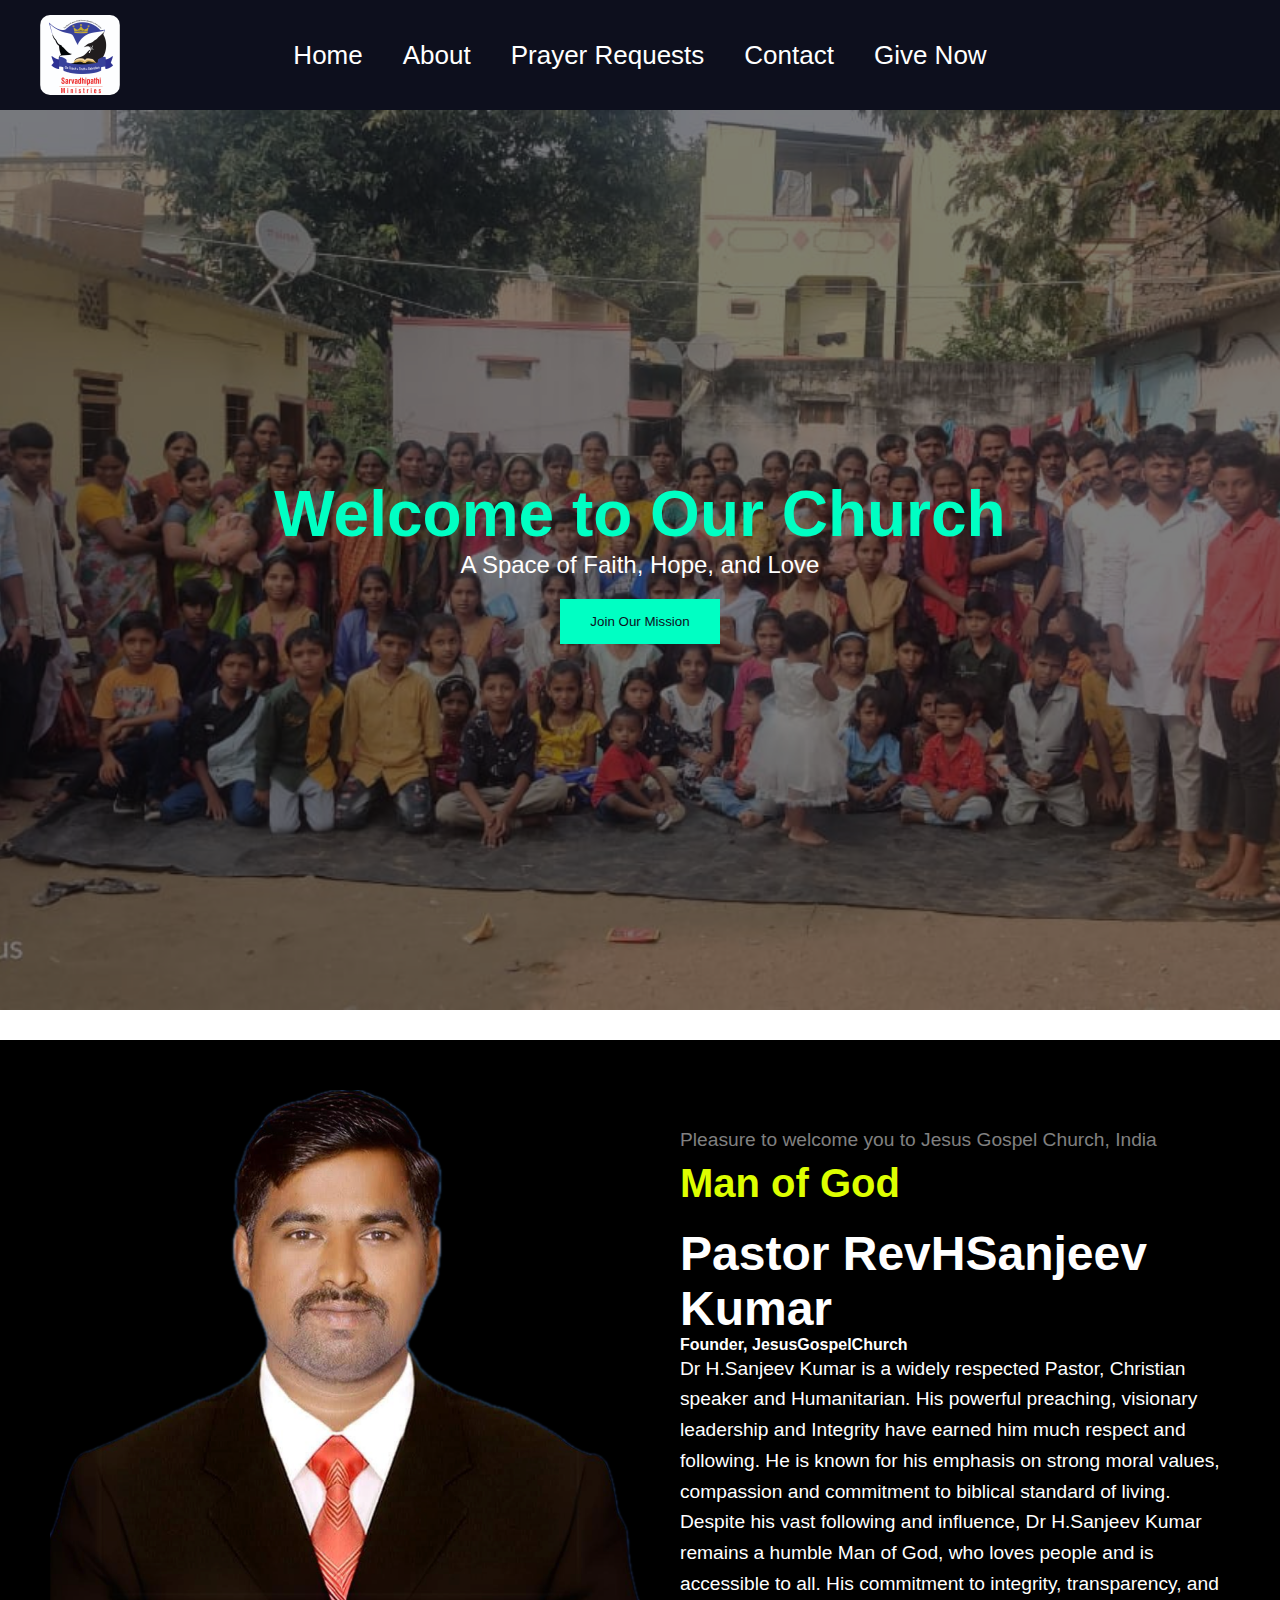
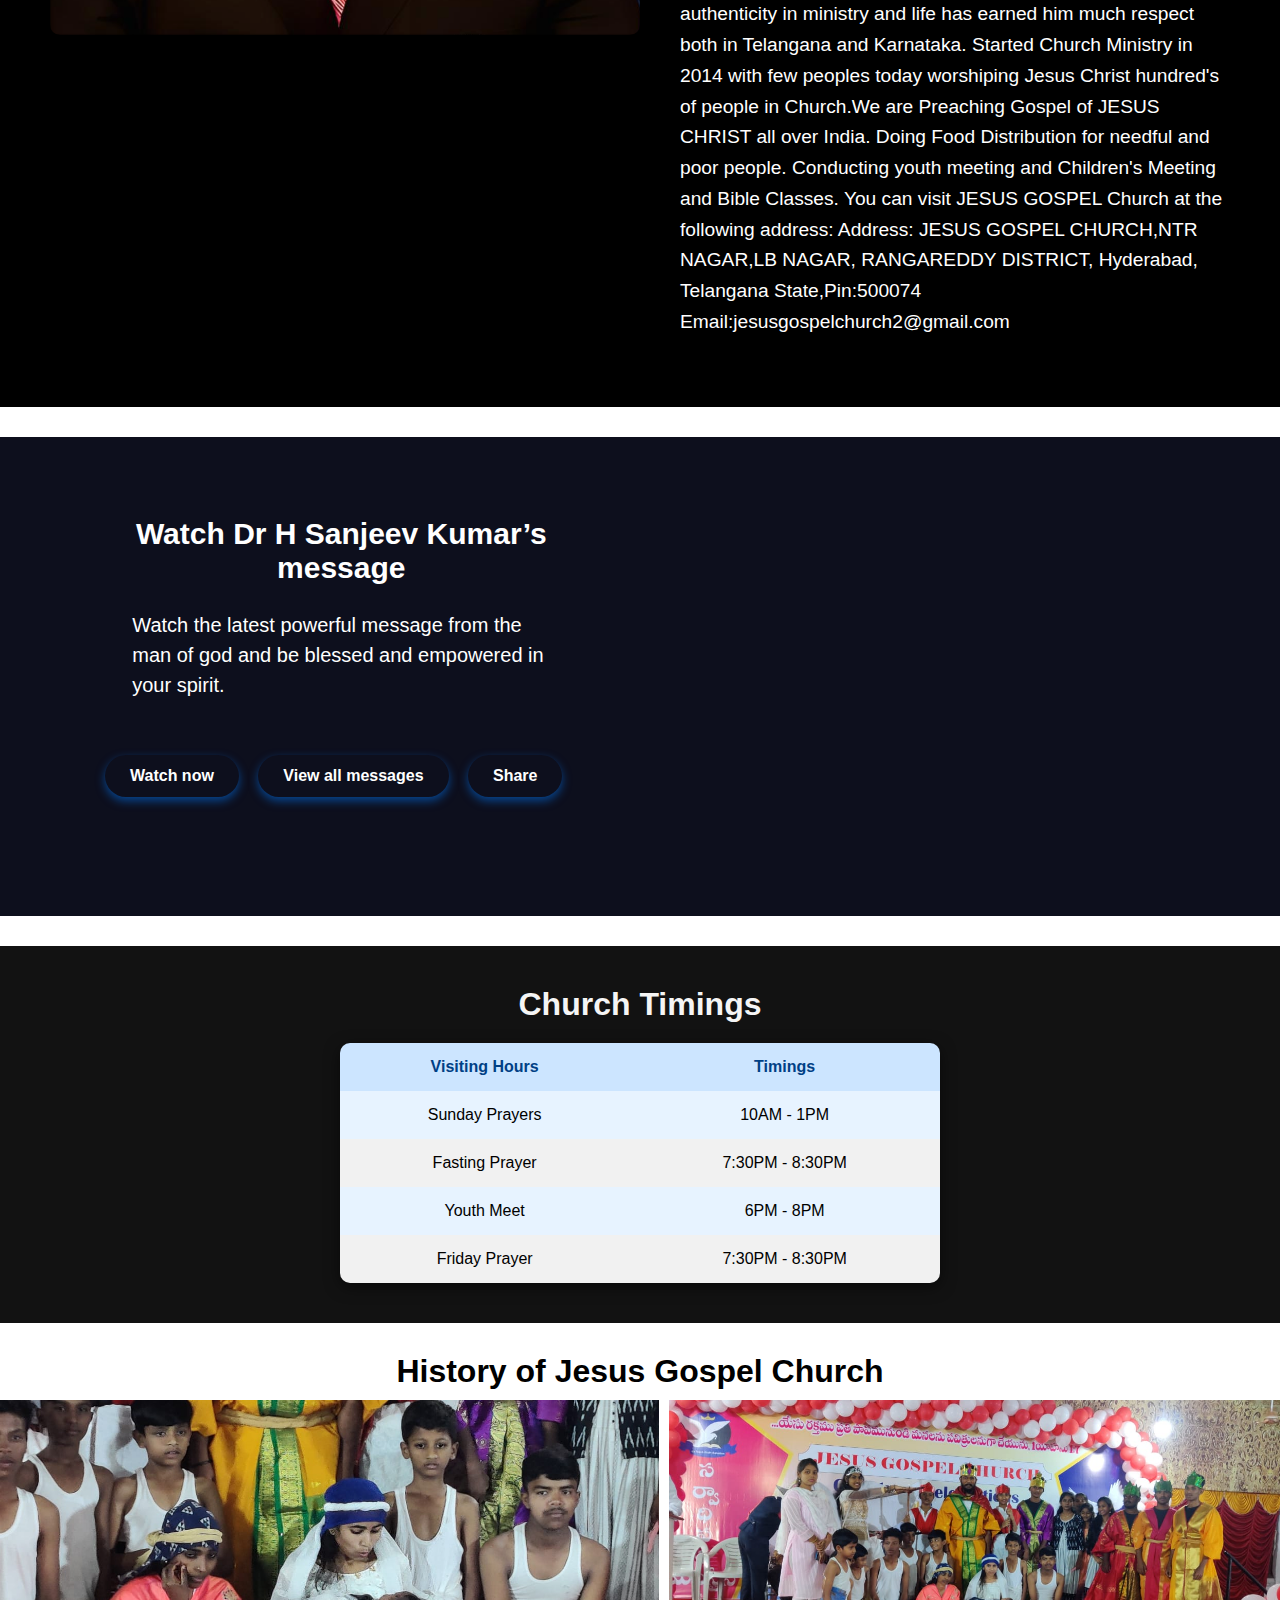
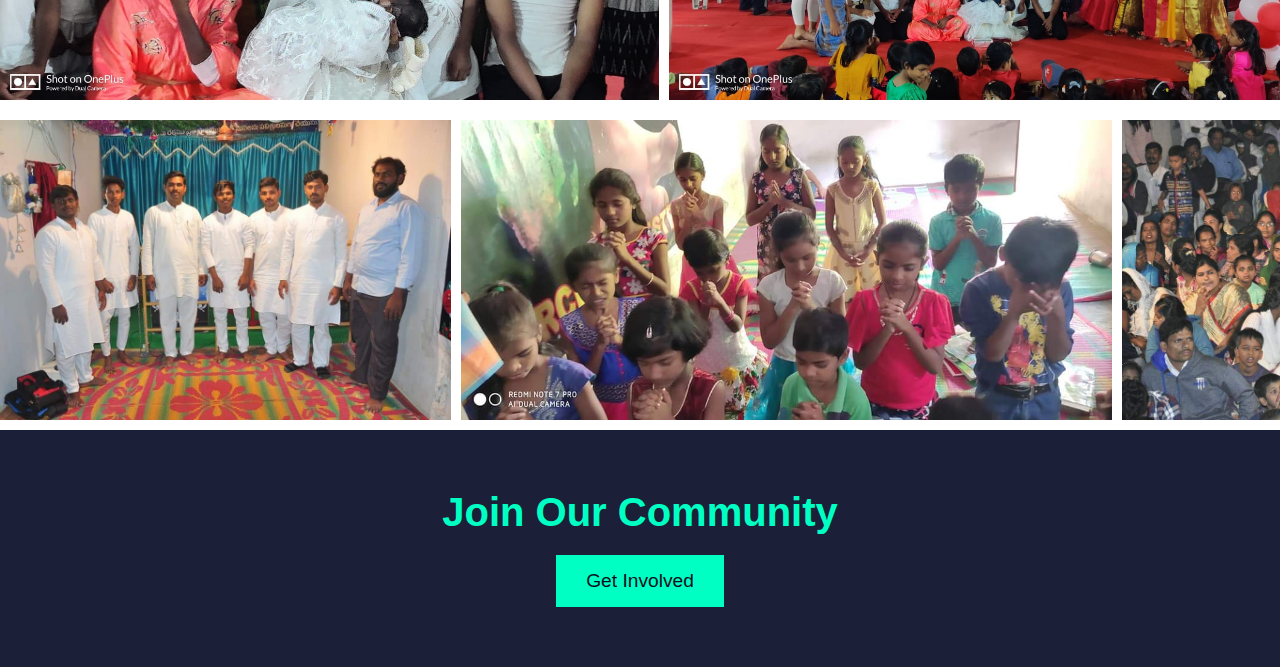
<file: index.html>
<!DOCTYPE html>
<html lang="en">
<head>
    <meta charset="UTF-8">
    <meta name="viewport" content="width=device-width, initial-scale=1.0">
    <title>JesusGospelChurch</title>
    <link rel="stylesheet" href="https://cdnjs.cloudflare.com/ajax/libs/font-awesome/6.6.0/css/all.min.css" integrity="sha512-Kc323vGBEqzTmouAECnVceyQqyqdsSiqLQISBL29aUW4U/M7pSPA/gEUZQqv1cwx4OnYxTxve5UMg5GT6L4JJg==" crossorigin="anonymous" referrerpolicy="no-referrer" />
    <link rel="stylesheet" href="styles.css">
</head>
<body>
    <!-- Navbar         -->    
       
        <nav class="navbar">
            <img src="2.jpeg" alt="Logo" class="logo-img">
            <ul class="nav-links">
                <li><a href="index.html">Home</a></li>
                <li><a href="about.html">About</a></li>
                <li><a href="prayers.html">Prayer Requests</a></li>
                <li><a href="contact.html">Contact</a></li>
                <li><a href="givenow.html">Give Now</a></li>
            </ul>
            <div class="hamburger" onclick="toggleMenu()">&#9776;</div>
        </nav>

        

    <!-- Hero Section with Background    Image -->  
    <section class="hero">
        <div class="hero-content">
            <h1 class="hero-title">Welcome to Our Church</h1>
            <p class="hero-subtitle">A Space of Faith, Hope, and Love</p>
            <button class="cta-btn" >Join Our Mission</button>
        </div>
    </section>

    
    <!-- Section: Our Mission -->
    <section class="mission">
        <div class="mission-container">
            <div class="mission-image">
                <img src="image.png" alt="Church Mission Image">
            </div>
            <div class="mission-content">
                <p class="pleasure">Pleasure to welcome you to Jesus Gospel Church, India</p>
                <h2>Man of God</h2>
                <h1>Pastor RevHSanjeev Kumar</h1>
                <h4>Founder, JesusGospelChurch</h4>
                
              
    
                <p>
                    Dr H.Sanjeev Kumar is a widely respected Pastor, Christian speaker and Humanitarian.
His powerful preaching, visionary leadership and Integrity have earned him much respect and following.
He is known for his emphasis on strong moral values, compassion and commitment to biblical standard of living. Despite his vast following and influence, Dr H.Sanjeev Kumar remains a humble Man of God, who loves people and is accessible to all.
His commitment to integrity, transparency, and authenticity in ministry and life has earned him much respect both in Telangana and Karnataka.
Started Church Ministry in 2014 with few peoples today worshiping Jesus Christ hundred's of people in Church.We are Preaching Gospel of JESUS CHRIST all over India. Doing Food Distribution for needful and poor people. Conducting youth meeting and Children's Meeting and Bible Classes.

You can visit JESUS GOSPEL Church at the following address: Address: JESUS GOSPEL CHURCH,NTR NAGAR,LB NAGAR, RANGAREDDY DISTRICT, Hyderabad, Telangana State,Pin:500074
Email:jesusgospelchurch2@gmail.com 
                </p>
            </div>
        </div>
    </section>

    <section class="content-section">
        <!-- Left Div -->
        <div class="text-content">
            <h2>Watch Dr H Sanjeev Kumar’s message</h2>
            <p>
                Watch the latest powerful message from the man of god and be blessed and empowered in your spirit.
            </p>
            <div class="button-group">
                <button><a href="https://youtube.com/@sanjeevkmr417?si=_H5Dkha-BCIeJk35" target="_blank">Watch now <i class="fa-brands fa-youtube"></i></a></button>
                <button>View all messages</button>
                <button>Share <i class="fa-solid fa-paper-plane"></i></button>
            </div>
        </div>
    
        <!-- Right Div (YouTube Embed) -->
        <div class="video-content">
            <iframe width="100%" height="315" src="https://www.youtube.com/embed/tHsoGzXsYVA?si=kOGovMCPHfh3g6Ia" title="YouTube video player" frameborder="0" allow="accelerometer; autoplay; clipboard-write; encrypted-media; gyroscope; picture-in-picture; web-share" referrerpolicy="strict-origin-when-cross-origin" allowfullscreen></iframe>
        </div>
    </section>

    <section class="unique-table-section">
        <h2 class="table-heading">Church Timings <i class="fa-solid fa-clock"></i></h2>
        <table class="custom-table">
            <thead>
                <tr>
                    <th>Visiting Hours</th>
                    <th>Timings</th>
                </tr>
            </thead>
            <tbody>
                <tr>
                    <td>Sunday Prayers</td>
                    <td>10AM - 1PM</td>
                </tr>
                <tr>
                    <td>Fasting Prayer</td>
                    <td>7:30PM - 8:30PM</td>
                </tr>
                <tr>
                    <td>Youth Meet</td>
                    <td>6PM - 8PM</td>
                </tr>
                <tr>
                    <td>Friday Prayer</td>
                    <td>7:30PM - 8:30PM</td>
                </tr>
            </tbody>
        </table>
    </section>
    
    <div class="image-container">
        <h1 style="color: black;">History of Jesus Gospel Church</h1>
        <!-- Fast scrolling row -->
        <div class="scroll-row fast-scroll">
          <div class="scroll-content">
            <img src="3.jpeg" alt="Image 3">
            <img src="4.jpeg" alt="Image 4">
            <img src="5.jpeg" alt="Image 5">
            <img src="6.jpeg" alt="Image 6">
            <img src="7.jpeg" alt="Image 7">
            <img src="8.jpeg" alt="Image 8">
            <img src="9.jpeg" alt="Image 9">
            <!-- Duplicating images for seamless scroll -->
            <img src="3.jpeg" alt="Image 3">
            <img src="4.jpeg" alt="Image 4">
            <img src="5.jpeg" alt="Image 5">
            <img src="6.jpeg" alt="Image 6">
            <img src="7.jpeg" alt="Image 7">
            <img src="8.jpeg" alt="Image 8">
            <img src="9.jpeg" alt="Image 9">
          </div>
        </div>
    
        <!-- Slow scrolling row -->
        <div class="scroll-row slow-scroll">
          <div class="scroll-content">
            <img src="10.jpeg" alt="Image 10">
            <img src="11.jpeg" alt="Image 11">
            <img src="12.jpeg" alt="Image 12">
            <img src="13.jpeg" alt="Image 13">
            <img src="14.jpeg" alt="Image 14">
            <img src="15.jpeg" alt="Image 15">
            <img src="16.jpeg" alt="Image 16">
            <!-- Duplicating images for seamless scroll -->
            <img src="10.jpeg" alt="Image 10">
            <img src="11.jpeg" alt="Image 11">
            <img src="12.jpeg" alt="Image 12">
            <img src="13.jpeg" alt="Image 13">
            <img src="14.jpeg" alt="Image 14">
            <img src="15.jpeg" alt="Image 15">
            <img src="16.jpeg" alt="Image 16">
          </div>
        </div>
      </div>
    
      
      <!-- Section: Join Us -->
      <section class="join-us">
          <h2>Join Our Community</h2>
          <button class="cta-btn">Get Involved</button>
          
          <!-- <p>&copy; 2024 Our Church. All Rights Reserved.</p> -->
        </section>
        
        <!-- Footer -->
        
        <script>
        const scrollRows = document.querySelectorAll('.scroll-row');

            scrollRows.forEach(row => {
              row.style.animationDuration = row.classList.contains('fast-scroll') ? '10s' : '15s';
            });

             function toggleMenu() {
        const navLinks = document.querySelector('.nav-links');
        navLinks.classList.toggle('active');
    }
            </script>
</body>
</html>
</file>
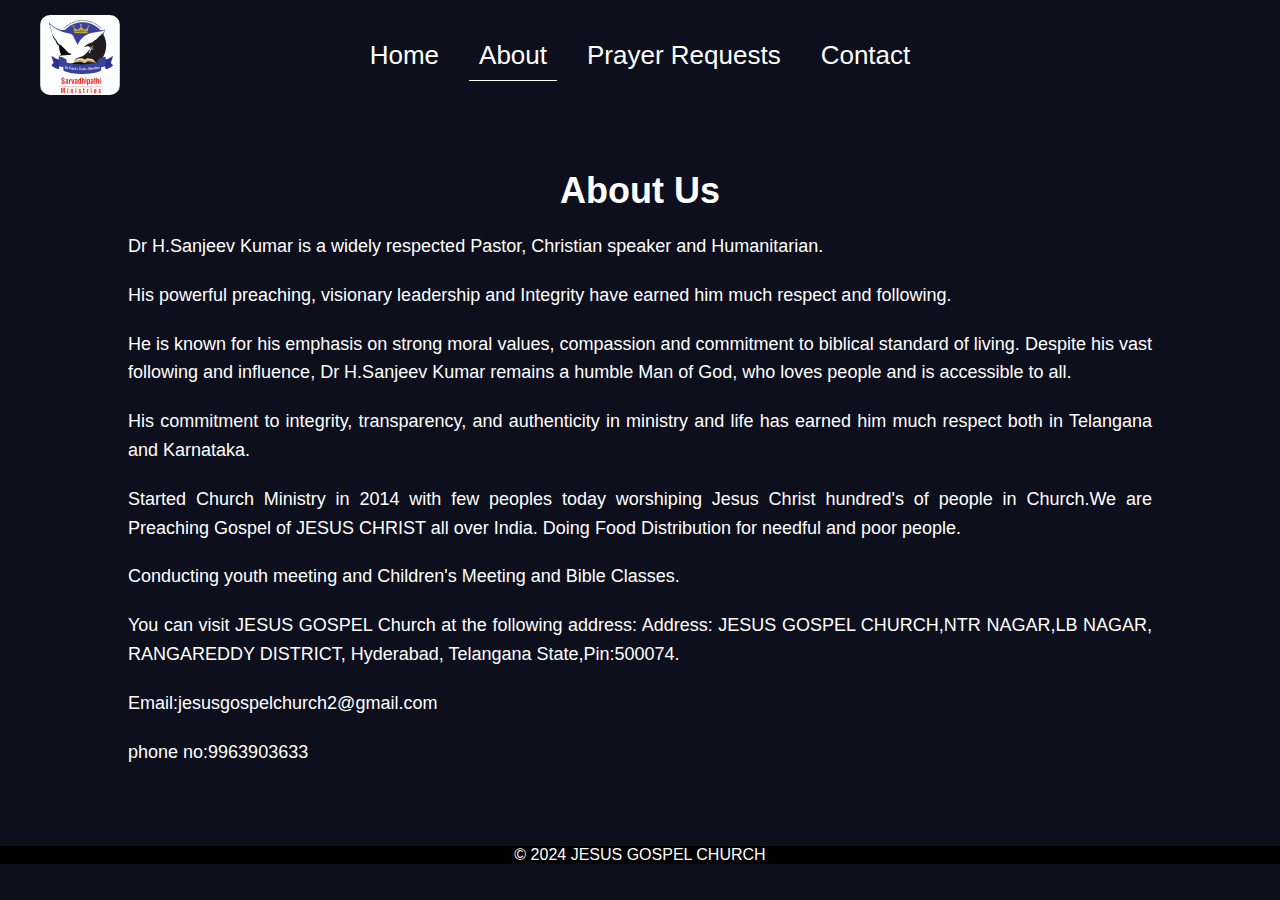
<file: about.html>
<!DOCTYPE html>
<html lang="en">
<head>
    <meta charset="UTF-8">
    <meta name="viewport" content="width=device-width, initial-scale=1.0">
    <title>About Us - JesusGospelChurch</title>
    <link rel="stylesheet" href="styles.css">
    <style>
        body{
            background-color: #0d0f1d;
        }
        .about-section{
            /* margin-top: 100px; */
            background-color: #0d0f1d;
        }
        .about-section {
            background-color: #0d0f1d;
  padding: 60px 0;
}

.container {
  width: 80%;
  margin: 0 auto;
  max-width: 1200px;
}

.about-section h2 {
  font-size: 36px;
  font-weight: bold;
  text-align: center;
  margin-bottom: 20px;
  color: #fff;
}

.about-section p {
  font-size: 18px;
  text-align: justify;
  line-height: 1.6;
  color: #fff;
  /* text-align: center; */
  margin-bottom: 20px;

}

@media (max-width: 768px) {
  .about-section h2 {
    font-size: 28px;
  }

  .about-section p {
    font-size: 16px;
  }

  .container {
    width: 90%;
  }
}
footer p{
    text-align: center;
}
    </style>
</head>
<body>
    
                <nav class="navbar">
            <img src="2.jpeg" alt="Logo" class="logo-img">
            <ul class="nav-links">
                <li><a href="index.html">Home</a></li>
                <li><a class="active" href="about.html">About</a></li>
                <li><a href="prayers.html">Prayer Requests</a></li>
                <li><a href="contact.html">Contact</a></li>
            </ul>
            <div class="hamburger" onclick="toggleMenu()">&#9776;</div>
        </nav>

    <section class="about-section">
        <div class="container">
          <h2>About Us</h2>
          <p>
            Dr H.Sanjeev Kumar is a widely respected Pastor, Christian speaker and Humanitarian.
          </p>
          <p>
            His powerful preaching, visionary leadership and Integrity have earned him much respect and following.

          </p>
          <p>
            He is known for his emphasis on strong moral values, compassion and commitment to biblical standard of living. Despite his vast following and influence, Dr H.Sanjeev Kumar remains a humble Man of God, who loves people and is accessible to all.

          </p>
          <p>
            His commitment to integrity, transparency, and authenticity in ministry and life has earned him much respect both in Telangana and Karnataka.

          </p>
          <p>
            Started Church Ministry in 2014 with few peoples today worshiping Jesus Christ hundred's of people in Church.We are Preaching Gospel of JESUS CHRIST all over India. Doing Food Distribution for needful and poor people.
          </p>
          <p>
            Conducting youth meeting and Children's Meeting and Bible Classes.


          </p>
          <p>
            You can visit JESUS GOSPEL Church at the following address: Address: JESUS GOSPEL CHURCH,NTR NAGAR,LB NAGAR, RANGAREDDY DISTRICT, Hyderabad, Telangana State,Pin:500074.

          </p>
          <p>
            Email:jesusgospelchurch2@gmail.com 
          </p>
          <p>
            phone no:9963903633
          </p>
        </div>
      </section>
    <script>
        function toggleMenu() {
        const navLinks = document.querySelector('.nav-links');
        navLinks.classList.toggle('active');
        }
    </script>
      
    <footer>
        <p>&copy; 2024 JESUS GOSPEL CHURCH</p>
    </footer>
</body>
</html>
</file>
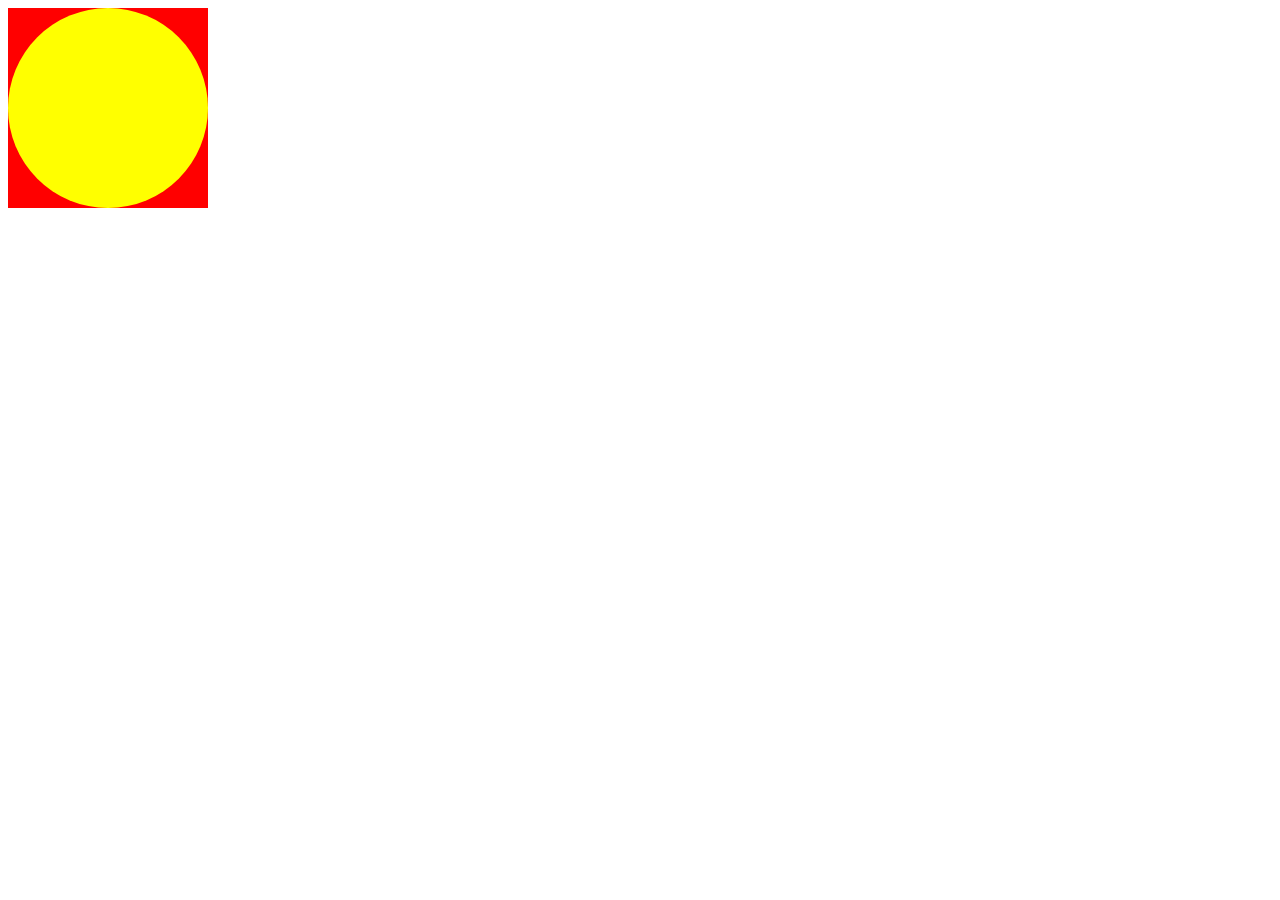
<file: cicle.html>
<!DOCTYPE html>
<html lang="en">
<head>
    <meta charset="UTF-8">
    <meta name="viewport" content="width=device-width, initial-scale=1.0">
    <title>Document</title>
    <style>
        .square{
            width: 200px;
            height: 200px;
            background-color: red;
        }
        .circle{
            width: 200px;
            height: 200px;
            background-color: yellow;
            border-radius: 50%;
        }
    </style>
</head>
<body>
    <div class="square">
        <div class="circle">

        </div>
    </div>
</body>
</html>
</file>
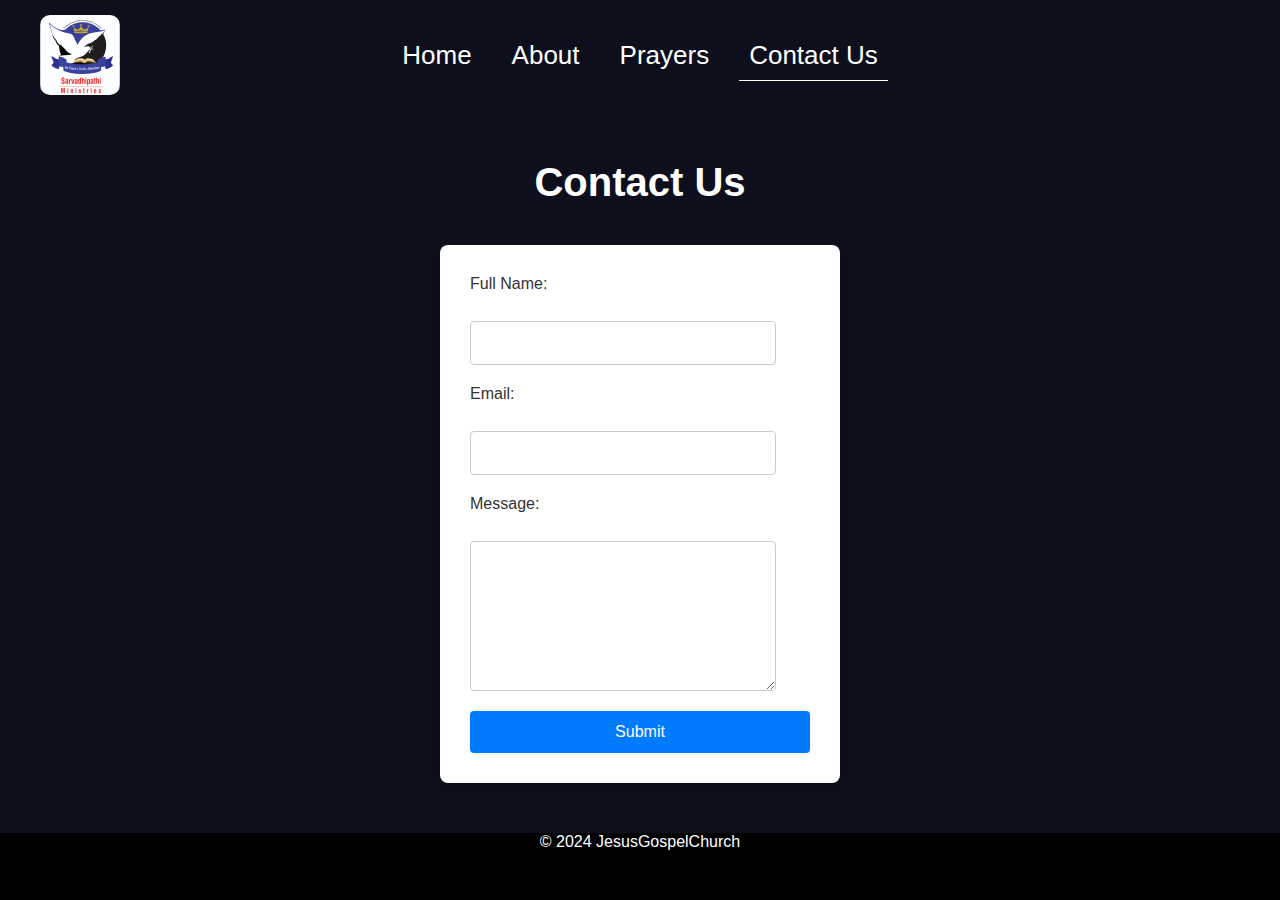
<file: contact.html>
<!DOCTYPE html>
<html lang="en">
<head>
    <meta charset="UTF-8">
    <meta name="viewport" content="width=device-width, initial-scale=1.0">
    <title>Contact Us - Futuristic Church</title>
    <link rel="stylesheet" href="styles.css">
    <style>
        body{
            background-color: black;
        }
        /* Contact Us section styling */
.contact {
    background-color: #0d0f1d; /* Light background for contrast */
    padding: 50px 20px;
    display: flex;
    flex-direction: column;
    align-items: center;
}

.contact h1 {
    font-size: 2.5rem;
    color: #ffffff;
    margin-bottom: 40px;
}

.contact-form {
    width: 100%;
    max-width: 400px;
    display: flex;
    flex-direction: column;
    gap: 20px; /* Space between inputs */
    background-color: #fff;
    padding: 30px;
    border-radius: 8px;
    box-shadow: 0px 4px 10px rgba(0, 0, 0, 0.1);
}

.contact-form label {
    font-size: 1rem;
    color: #333;
    margin-bottom: 8px;
}

.contact-form input,
.contact-form textarea {
    width: 90%;
    padding: 12px 15px;
    font-size: 1rem;
    border: 1px solid #ccc;
    border-radius: 4px;
    transition: border-color 0.3s;
}

.contact-form input:focus,
.contact-form textarea:focus {
    border-color: #007bff; /* Bootstrap primary blue color */
    outline: none;
}

.contact-form textarea {
    resize: vertical;
    min-height: 150px;
}

.contact-form .cta-btn {
    background-color: #007bff;
    color: #fff;
    border: none;
    padding: 12px 20px;
    font-size: 1rem;
    border-radius: 4px;
    cursor: pointer;
    transition: background-color 0.3s;
}

.contact-form .cta-btn:hover {
    background-color: #0056b3;
}

@media (max-width: 768px) {
    .contact-form {
        padding: 20px;
    }

    .contact h1 {
        font-size: 2rem;
    }
}

    </style>
</head>
<body>
    <header>
        <nav class="navbar">
            <a href="index.html" class="logo">
                <img src="2.jpeg" alt="Church Logo" class="logo-img">
            </a>
            <ul class="nav-links">
                <li><a href="index.html">Home</a></li>
                <li><a href="about.html">About</a></li>
                <li><a href="prayers.html">Prayers</a></li>
                <li><a class="active" href="contact.html">Contact Us</a></li>
            </ul>
        </nav>
    </header>

    <section class="contact">
        <h1>Contact Us</h1>
        <form class="contact-form" action="submit_contact.html" method="post">
            <label for="name">Full Name:</label>
            <input type="text" id="name" name="name" required>

            <label for="email">Email:</label>
            <input type="email" id="email" name="email" required>

            <label for="message">Message:</label>
            <textarea id="message" name="message" required></textarea>

            <button type="submit" class="cta-btn">Submit</button>
        </form>
    </section>

    <footer>
        <p>&copy; 2024 JesusGospelChurch</p>
    </footer>
</body>
</html>
</file>
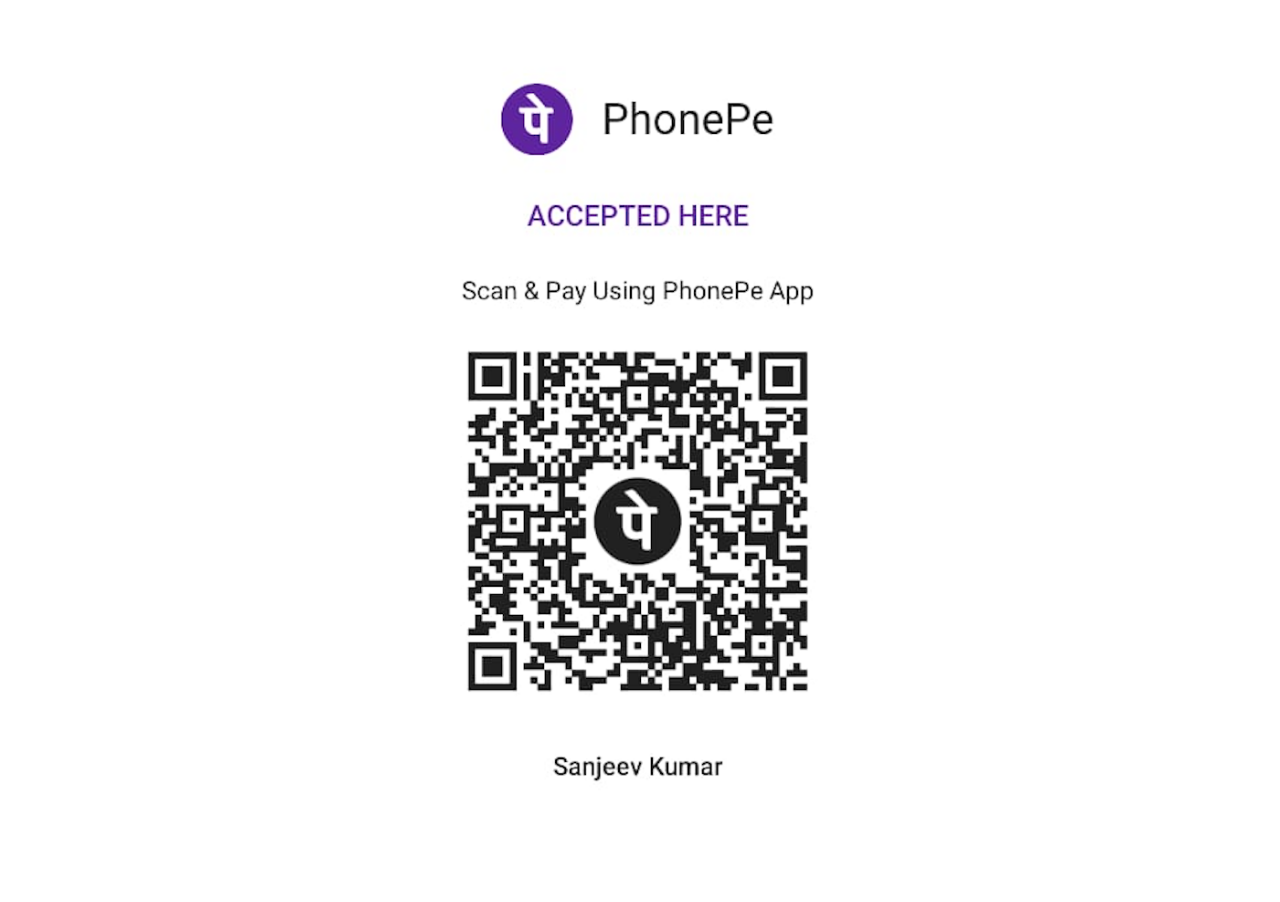
<file: givenow.html>
<!DOCTYPE html>
<html lang="en">
<head>
  <meta charset="UTF-8">
  <meta name="viewport" content="width=device-width, initial-scale=1.0">
  <title>Centered Image</title>
  <style>
    body, html {
      margin: 0;
      padding: 0;
      height: 100%;
      display: flex;
      justify-content: center;
      align-items: center;
    }
    .image-container img {
      max-width: 100vw;
      height: 100vh;
    }
  </style>
</head>
<body>
  <div class="image-container">
    <img src="yohanqr.png" alt="Centered Image">
  </div>
</body>
</html>
</file>
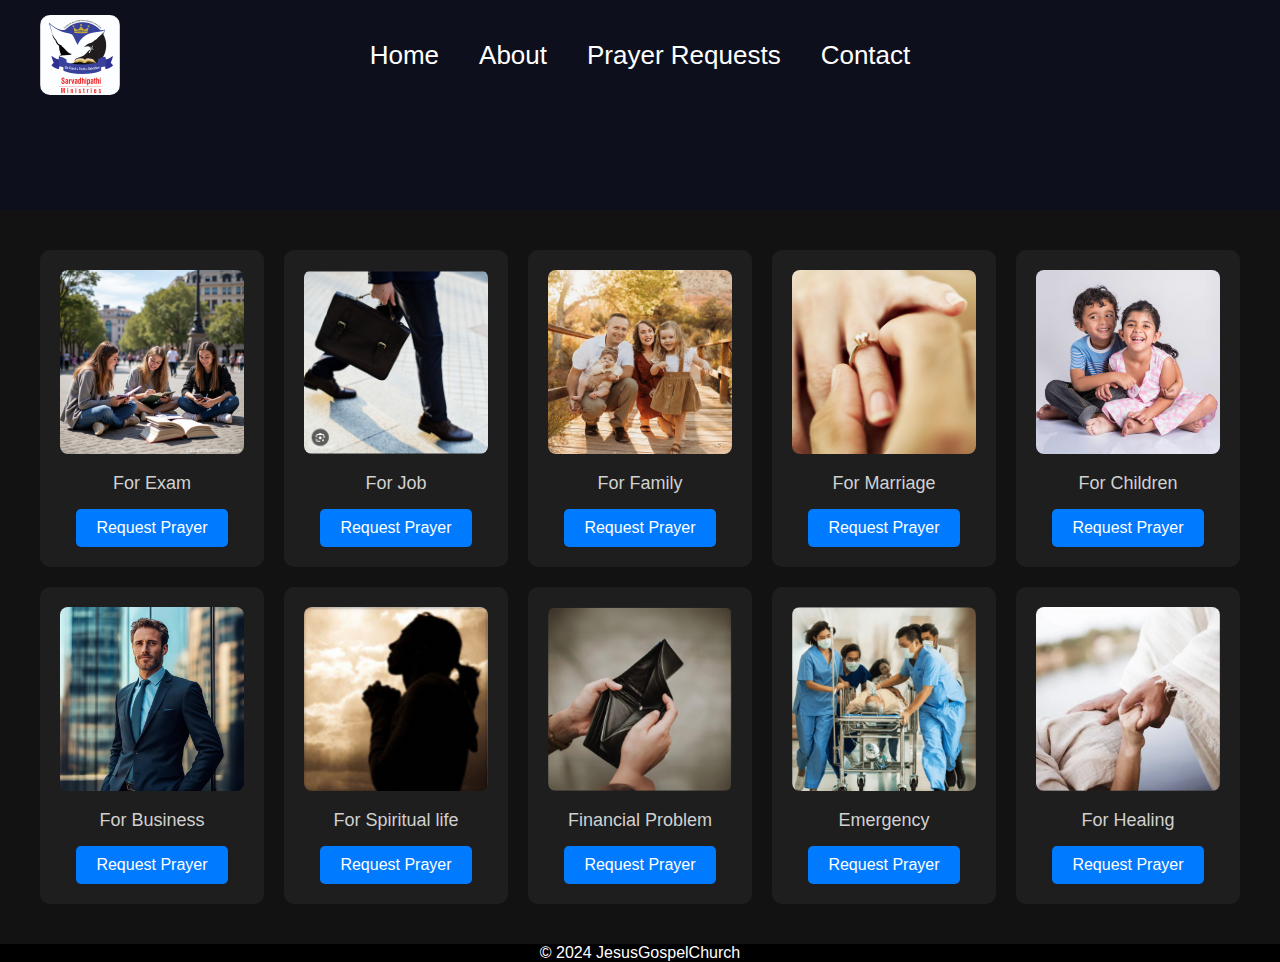
<file: prayers.html>
<!DOCTYPE html>
<html lang="en">
<head>
    <meta charset="UTF-8">
    <meta name="viewport" content="width=device-width, initial-scale=1.0">
    <title>Prayers - JesusGospelChurch</title>
    <link rel="stylesheet" href="styles.css">
    <style>
        body{
            background-color: #0d0f1d;
        }
    </style>
</head>
<body>
    <header>
        <nav class="navbar">
            <img src="2.jpeg" alt="Logo" class="logo-img">
            <ul class="nav-links">
                <li><a href="index.html">Home</a></li>
                <li><a href="about.html">About</a></li>
                <li><a href="prayers.html">Prayer Requests</a></li>
                <li><a href="contact.html">Contact</a></li>
            </ul>
            <div class="hamburger" onclick="toggleMenu()">&#9776;</div>
        </nav>

    </header>
    <section class="grid-section">
        <div class="grid-container">
            <div class="grid-item">
                <img src="study.jpg" alt="Image 1" class="grid-image">
                <p class="grid-text">For Exam</p>
                <a href="request.html" class="grid-button">Request Prayer</a>
            </div>
            <div class="grid-item">
                <img src="job.png" alt="Image 2" class="grid-image">
                <p class="grid-text">For Job</p>
                <a href="request.html" class="grid-button">Request Prayer</a>
            </div>
            <div class="grid-item">
                <img src="family.png" alt="Image 3" class="grid-image">
                <p class="grid-text">For Family</p>
                <a href="request.html" class="grid-button">Request Prayer</a>
            </div>
            <div class="grid-item">
                <img src="ring.png" alt="Image 4" class="grid-image">
                <p class="grid-text">For Marriage</p>
                <a href="request.html" class="grid-button">Request Prayer</a>
            </div>
            <div class="grid-item">
                <img src="children.png" alt="Image 5" class="grid-image">
                <p class="grid-text">For Children</p>
                <a href="request.html" class="grid-button">Request Prayer</a>
            </div>
            <div class="grid-item">
                <img src="business.png" alt="Image 6" class="grid-image">
                <p class="grid-text">For Business</p>
                <a href="request.html" class="grid-button">Request Prayer</a>
            </div>
            <div class="grid-item">
                <img src="prayer.png" alt="Image 7" class="grid-image">
                <p class="grid-text">For Spiritual life</p>
                <a href="request.html" class="grid-button">Request Prayer</a>
            </div>
            <div class="grid-item">
                <img src="financial.png" alt="Image 8" class="grid-image">
                <p class="grid-text">Financial Problem</p>
                <a href="request.html" class="grid-button">Request Prayer</a>
            </div>
            <div class="grid-item">
                <img src="emergency.png" alt="Image 9" class="grid-image">
                <p class="grid-text">Emergency</p>
                <a href="request.html" class="grid-button">Request Prayer</a>
            </div>
            <div class="grid-item">
                <img src="healing.png" alt="Image 10" class="grid-image">
                <p class="grid-text">For Healing</p>
                <a href="request.html" class="grid-button">Request Prayer</a>
            </div>
        </div>
    </section>
    <script>
        function toggleMenu() {
        const navLinks = document.querySelector('.nav-links');
        navLinks.classList.toggle('active');
    }
    </script>
    <footer>
        <p>&copy; 2024 JesusGospelChurch</p>
    </footer>
</body>
</html>
</file>
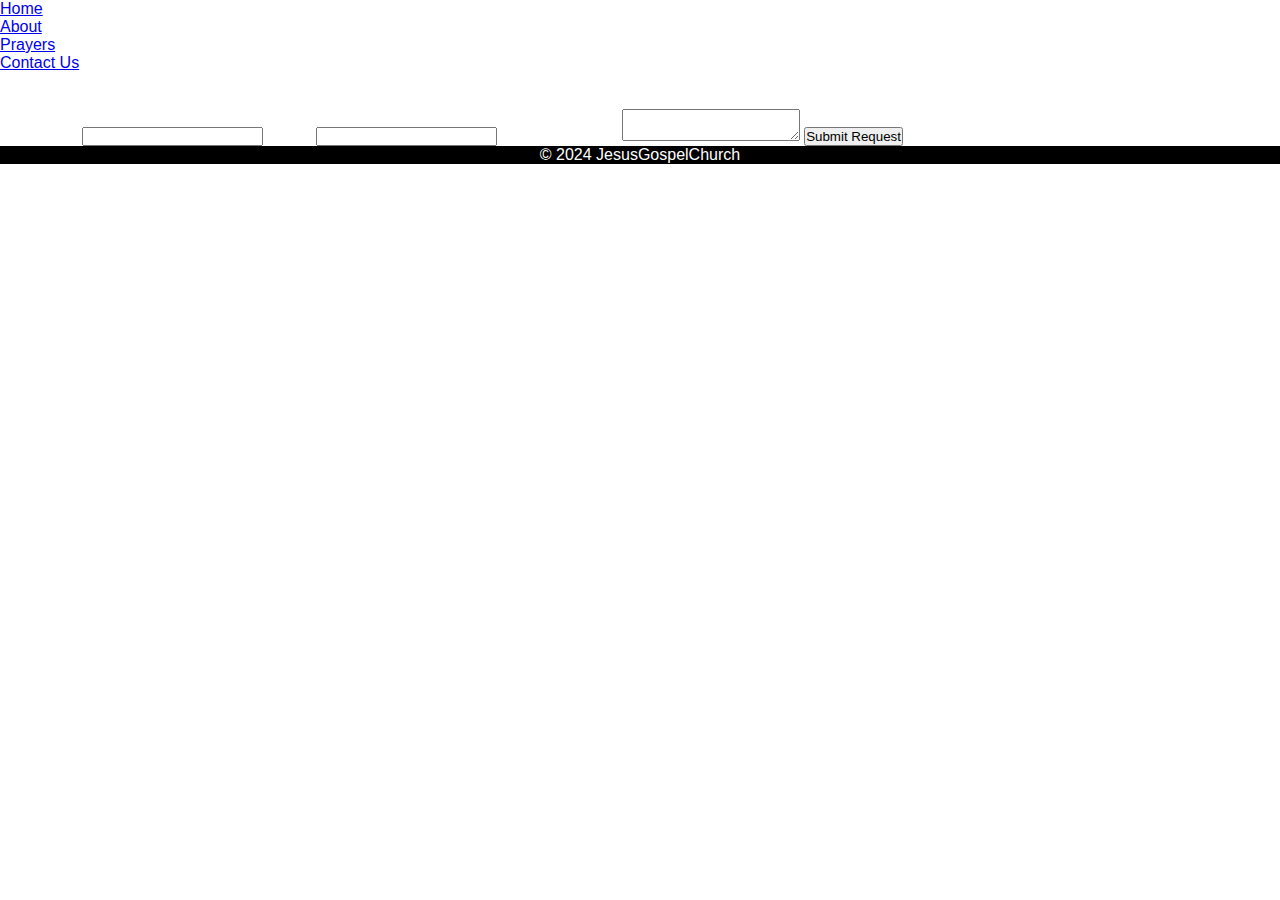
<file: register.html>
<!DOCTYPE html>
<html lang="en">
<head>
    <meta charset="UTF-8">
    <meta name="viewport" content="width=device-width, initial-scale=1.0">
    <title>Register for Prayer - Church Website</title>
    <link rel="stylesheet" href="styles.css">
</head>
<body>
    <header>
        <nav>
            <ul>
                <li><a href="index.html">Home</a></li>
                <li><a href="about.html">About</a></li>
                <li><a href="prayers.html">Prayers</a></li>
                <li><a href="contact.html">Contact Us</a></li>
            </ul>
        </nav>
    </header>

    <section class="register-prayer">
        <h1>Register for a Prayer</h1>
        <form action="submit_prayer.html" method="post">
            <label for="name">Full Name:</label>
            <input type="text" id="name" name="name" required>

            <label for="email">Email:</label>
            <input type="email" id="email" name="email" required>

            <label for="prayer">Prayer Request:</label>
            <textarea id="prayer" name="prayer" required></textarea>

            <button type="submit">Submit Request</button>
        </form>
    </section>

    <footer>
        <p>&copy; 2024 JesusGospelChurch</p>
    </footer>
</body>
</html>
</file>
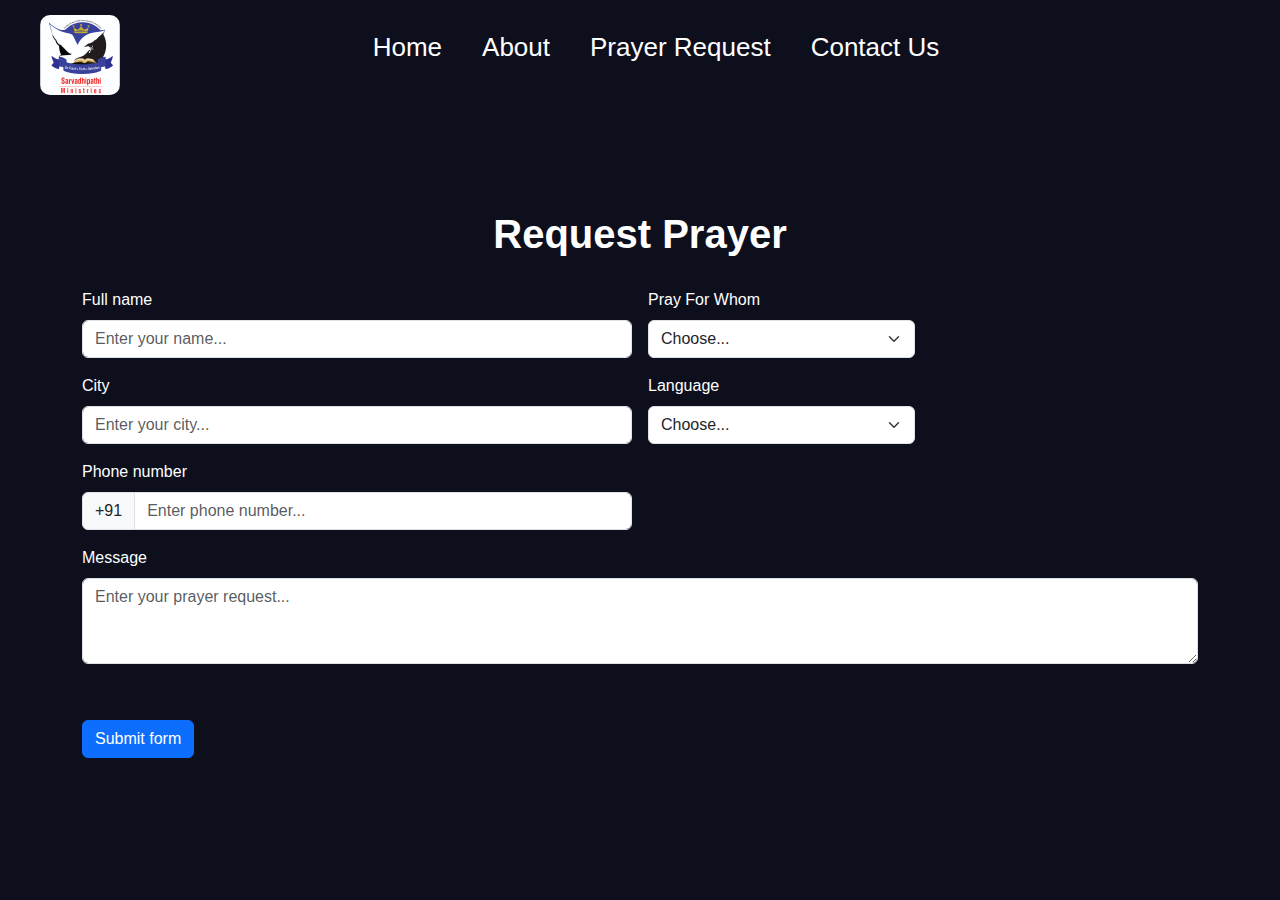
<file: request.html>
<!DOCTYPE html>
<html lang="en">
<head>
    <meta charset="UTF-8">
    <meta name="viewport" content="width=device-width, initial-scale=1.0">
    <link href="https://cdn.jsdelivr.net/npm/bootstrap@5.3.3/dist/css/bootstrap.min.css" rel="stylesheet" integrity="sha384-QWTKZyjpPEjISv5WaRU9OFeRpok6YctnYmDr5pNlyT2bRjXh0JMhjY6hW+ALEwIH" crossorigin="anonymous">
    <title>Document</title>
    <link rel="stylesheet" href="styles.css">
    <style>
        body{
            background-color: #0d0f1d;
        }
        .container{
            margin-top: 100px;
            display: flex;
            justify-content: center;
            align-items: center;
            flex-direction: column;
        }
        .container h1{
            margin-bottom: 30px;
        }
        .btn{
            margin-top: 40px;
        }
    </style>
</head>
<body>
    <header>
        <nav class="navbar">
            <a href="index.html" class="logo">
                <img src="2.jpeg" alt="Church Logo" class="logo-img">
            </a>
            <ul class="nav-links">
                <li><a href="index.html">Home</a></li>
                <li><a href="about.html">About</a></li>
                <li><a href="prayers.html">Prayer Request</a></li>
                <li><a href="contact.html">Contact Us</a></li>
            </ul>
        </nav>
    </header>

   <div class="container">
    <h1>Request Prayer</h1>
    <form id="prayerForm" class="row g-3">
        <div class="col-md-6">
          <label for="fullName" class="form-label">Full name</label>
          <input type="text" class="form-control" id="fullName" placeholder="Enter your name..." required>
        </div>
        <div class="col-md-3">
            <label for="prayForWhom" class="form-label">Pray For Whom</label>
            <select class="form-select" id="prayForWhom" required>
              <option selected disabled value="">Choose...</option>
              <option>My self</option>
              <option>Friend</option>
              <option>Husand</option>
              <option>Wife</option>
              <option>Mother</option>
              <option>Father</option>
              <option>Sister</option>
              <option>Brother</option>
              <option>Grand Parents</option>
              <option>Uncle</option>
              <option>Aunty</option>
              <option>others</option>
            </select>
        </div>
        <div class="col-md-6">
          <label for="city" class="form-label">City</label>
          <input type="text" class="form-control" id="city" placeholder="Enter your city..." required>
        </div>
        <div class="col-md-3">
            <label for="language" class="form-label">Language</label>
            <select class="form-select" id="language" required>
              <option selected disabled value="">Choose...</option>
              <option>Telugu</option>
              <option>Hindi</option>
              <option>Kannada</option>
              <option>English</option>
            </select>
        </div>
        <div class="col-md-6">
            <label for="phone" class="form-label">Phone number</label>
            <div class="input-group">
              <span class="input-group-text">+91</span>
              <input type="text" class="form-control" id="phone" placeholder="Enter phone number...">
            </div>
        </div>
        <div class="col-md-12">
            <label for="message" class="form-label">Message</label>
            <textarea class="form-control" id="message" rows="3" placeholder="Enter your prayer request..."></textarea>
        </div>
        <div class="col-12">
          <button class="btn btn-primary" type="submit">Submit form</button>
        </div>
      </form>
   </div>

    <script src="https://cdn.jsdelivr.net/npm/bootstrap@5.3.3/dist/js/bootstrap.bundle.min.js" integrity="sha384-YvpcrYf0tY3lHB60NNkmXc5s9fDVZLESaAA55NDzOxhy9GkcIdslK1eN7N6jIeHz" crossorigin="anonymous"></script>
    <script>
        document.getElementById('prayerForm').addEventListener('submit', function(event){
            event.preventDefault();

            // Gather form data
            const fullName = document.getElementById('fullName').value;
            const prayForWhom = document.getElementById('prayForWhom').value;
            const city = document.getElementById('city').value;
            const language = document.getElementById('language').value;
            const phone = document.getElementById('phone').value;
            const message = document.getElementById('message').value;

            // Construct the WhatsApp message URL
            const whatsappURL = `https://wa.me/919963903633?text=Full%20Name:%20${encodeURIComponent(fullName)}%0APraying%20For:%20${encodeURIComponent(prayForWhom)}%0ACity:%20${encodeURIComponent(city)}%0ALanguage:%20${encodeURIComponent(language)}%0APhone:%20${encodeURIComponent(phone)}%0AMessage:%20${encodeURIComponent(message)}`;

            // Redirect to WhatsApp
            window.open(whatsappURL, '_blank');
        });
    </script>
</body>
</html>
</file>
<file: styles.css>
/* General Styling */
*{
    margin:0;
    padding:0;
    box-sizing:border-box;
}
body {
    margin: 0;
    font-family: 'Arial', sans-serif;
    background-color: #ffffff;
    color: #fff;
    padding: 0;  /* Remove any padding */
}

h1, h2, h3 {
    text-align: center;
    font-weight: bold;
}
/* Navbar styling */
.navbar {
    display: flex;
    justify-content: center;
    align-items: center;
    padding: 20px;
    background-color: #0d0f1d;
    width: 100%;
    top: 0;
    z-index: 10;
    transition: background 0.3s ease;
    height: 110px;
}

.navbar.scrolled {
    background: rgba(0, 0, 0, 0.8);
}

.logo-img {
    width: 80px;
    transition: transform 0.3s ease-in-out;
    border-radius: 10px;
    position: absolute;
    top: 15px;
    left: 40px;
}

.nav-links {
    list-style: none;
    display: flex;
    gap: 20px;
/*     margin-right: 30px; */
    transition: transform 0.3s ease; /* Add transition for smooth slide */
}

.nav-links a {
    color: #fff;
    text-decoration: none;
    padding: 10px;
    transition: color 0.3s ease;
    font-size: 26px;
}

.nav-links a:hover {
    color: #00ffc3;
}

/* Responsive styling */
.hamburger {
    display: none;
    font-size: 28px;
    cursor: pointer;
    color: #fff;
    z-index:11;
}

@media (max-width: 769px) {
    .nav-links {
        flex-direction: column;
        gap: 10px;
        position: fixed;
        top: 0;
        right: 0;
        height: 100vh;
        width: 250px;
        background-color: rgba(0, 0, 0, 0.9);
        padding-top: 60px;
        z-index:10;
        transform: translateX(100%);  /* Start off-screen */
    }

    .nav-links.active {
        transform: translateX(0);  /* Slide in from the right */
    }

    .hamburger {
        display: block;
        position: absolute;
        right: 40px;
        z-index:11;
    }
    iframe{
        width:100%;
    }
}
/* Hero Section */
.hero {
    display: flex;
    justify-content: center;
    align-items: center;
   height: 100vh;
    position: relative;
    background-size:cover;
    background-position: center;
    color: #fff;
    background-image: url('jesus.jpg');  /* Background image for hero section */
    background-size:cover;
    background-repeat: no-repeat;
    margin-top: 0;  /* Remove margin at the top */
    padding: 0;     /* Remove any padding */
}

.hero::before {
    content: '';
    position: absolute;
    top: 0;
    left: 0;
    width: 100%;
    height: 100%;
    background: rgba(0, 0, 0, 0.5);  /* Dark overlay for text readability */
}

.hero-content {
    position: relative;
    z-index: 1;
    text-align: center;
    animation: fadeInUp 1s ease-in-out;
}

.hero-title {
    font-size: 4rem;
    margin: 0;
    color: #00ffc3;
}

.hero-subtitle {
    font-size: 1.5rem;
    margin-bottom: 20px;
    color: #fff;
}

.cta-btn {
    background-color: #00ffc3;
    color: #0d0f1d;
    padding: 15px 30px;
    border: none;
    cursor: pointer;
    transition: background-color 0.3s ease;
}

.cta-btn:hover {
    background-color: #fff;
}

/* Animations */
@keyframes fadeInUp {
    0% {
        opacity: 0;
        transform: translateY(20px);
    }
    100% {
        opacity: 1;
        transform: translateY(0);
    }
}
/* Announcements Section */
.announcements {
    background-color: #1b1f38;
    padding: 60px 20px;
    text-align: center;
    color: #fff;
}

.announcements h2 {
    font-size: 2.5rem;
    margin-bottom: 20px;
    color: #00ffc3;
}

.announcements p {
    font-size: 1.2rem;
    margin-bottom: 30px;
}

.announcements ul {
    list-style-type: none;
    padding: 0;
    margin: 0 auto;
    max-width: 800px;
    text-align: left;
}

.announcements ul li {
    margin-bottom: 15px;
    font-size: 1.1rem;
}

.announcements ul li strong {
    color: #00ffc3;
}

/* Mission Section */
/* Mission Section Styling */
.mission {
    display: flex;
    justify-content: center;
    align-items: center;
    padding: 50px;
    background-color: #000000;
    color: #ffffff;
    margin-top: 30px;
    margin-bottom: 30px;
}

.mission-container {
    display: flex;
    max-width: 100vw;
/*     max-width: 1200px; */
    gap: 20px;
}

.mission-image {
    flex: 0 0 50%;  /* 40% width for the image */
}

.mission-image img {
    width: 100%;
    height: auto;
    border-radius: 10px;
}

.mission-content {
    flex: 0 0 50%;  /* 60% width for the content */
    padding: 20px;
}

.mission h2 {
    font-size: 2.5rem;
    margin-bottom: 20px;
    color: #ddff00;  
    text-align: left;

}
.mission h1 {
    text-align: left;
    font-size: 3.0rem;
    margin-top: 3px;
}
.mission h4{
    text-align: left;
    font-size: 1.0rem;
}


.mission p {
    font-size: 1.2rem;
    line-height: 1.6;
}

.pleasure{
    position: relative;
    top: 15px;
    color: grey;
    font-size: 5px;
    margin-bottom: 20px;
}
/* Ministries Section */
.ministries {
    background-color: #1b1f38;
    padding: 60px 20px;
    text-align: center;
    color: #fff;
}

.ministries h2 {
    font-size: 2.5rem;
    margin-bottom: 40px;
    color: #00ffc3;
}

.ministries-list {
    display: flex;
    justify-content: center;
    gap: 40px;
    flex-wrap: wrap;
}

.ministry-item {
    background-color: #111327;
    padding: 20px;
    border-radius: 10px;
    max-width: 300px;
    text-align: center;
}

.ministry-item h3 {
    font-size: 1.5rem;
    margin-bottom: 10px;
    color: #00ffc3;
}

.ministry-item img {
    width: 100%;
    height: auto;
    border-radius: 10px;
    margin-bottom: 15px;
}

.ministry-item p {
    font-size: 1.1rem;
}

/* Testimonials Section */
.testimonies {
    background-color: #111327;
    padding: 60px 20px;
    text-align: center;
    color: #fff;
}

.testimonies h2 {
    font-size: 2.5rem;
    margin-bottom: 40px;
    color: #00ffc3;
}

.testimonies-grid {
    display: flex;
    justify-content: center;
    flex-wrap: wrap;
    gap: 20px;
}

.testimony-item {
    background-color: #1b1f38;
    padding: 20px;
    border-radius: 10px;
    max-width: 300px;
    text-align: center;
}

.testimony-item img {
    width: 100%;
    height: auto;
    border-radius: 10px;
    margin-bottom: 15px;
}

.testimony-item p {
    font-size: 1.1rem;
    margin-bottom: 5px;
}

.testimony-item p:last-child {
    font-style: italic;
    color: #00ffc3;
}

/* Join Us Section */
.join-us {
    background-color: #1b1f38;
    padding: 60px 20px;
    text-align: center;
    color: #000000;
}

.join-us h2 {
    font-size: 2.5rem;
    margin-bottom: 20px;
    color: #00ffc3;
}

.join-us .cta-btn {
    background-color: #00ffc3;
    color: #0d0f1d;
    padding: 15px 30px;
    border: none;
    cursor: pointer;
    font-size: 1.2rem;
    transition: background-color 0.3s ease;
}

.join-us .cta-btn:hover {
    background-color: #fff;
}
/* Section styling */
.content-section {
    display: flex;
    justify-content: space-between;
    padding: 80px;
    background-color: #0d0f1d;
    margin-bottom: 30px;
}

/* Left Div Styling */
.text-content {
    flex: 1;
    padding-right: 20px;
}

.text-content h2 {
    font-size: 30px;
    margin-bottom: 10px;
}

.text-content p {
    font-size: 20px;
    line-height: 1.5;
    width: 80%;
    margin: 25px auto;
}

/* Button Group Styling */
.button-group {
    margin-top: 55px;
    text-align: center;
}

.button-group button {
    padding: 12px 25px; /* Increased padding for a better feel */
    margin-right: 15px; /* Slightly larger margin for spacing */
    border: 2px solid linear-gradient(135deg, #007BFF, #0056b3);
    background-color: transparent;
    color: white;
    border: none;
    border-radius: 30px; /* Rounded corners for a modern look */
    font-size: 16px; /* Slightly larger font size */
    font-weight: bold; /* Bold text */
    cursor: pointer;
    transition: background 0.3s ease, transform 0.2s ease; /* Smooth transitions */
    box-shadow: 0 4px 10px rgba(0, 123, 255, 0.5); /* Soft shadow for depth */
}

.button-group button:hover {
    background: linear-gradient(135deg, #0056b3, #007BFF); /* Reverse gradient on hover */
    transform: translateY(-2px); /* Lift effect on hover */
    box-shadow: 0 6px 15px rgba(0, 123, 255, 0.7); /* Enhanced shadow on hover */
}
/* Right Div Styling */
.video-content {
    flex: 1;margin-left: 55px;

}
/* Responsive Styles */
@media (max-width: 868px) {
    .content-section {
        flex-direction: column; /* Stack elements vertically */
        padding: 40px; /* Reduce padding */
    }

    .text-content {
        padding-right: 0; /* Remove right padding */
        margin-bottom: 20px; /* Space between sections */
    }

    .text-content h2 {
        font-size: 24px; /* Smaller heading font size */
    }

    .text-content p {
        font-size: 18px; /* Smaller paragraph font size */
    }

    .button-group button {
        padding: 10px 20px; /* Slightly smaller button padding */
        font-size: 14px; /* Smaller button font size */
        margin-right: 10px; /* Adjust margin for smaller devices */
    }

    .video-content {
        margin-left: 0; /* Remove left margin */
    }
    .mission-container{
        flex-direction: column;
    }
}

@media (max-width: 480px) {
    .content-section {
        padding: 20px; /* Further reduce padding for very small screens */
    }

    .text-content h2 {
        font-size: 20px; /* Smaller heading font size */
    }

    .text-content p {
        font-size: 16px; /* Smaller paragraph font size */
    }

    .button-group button {
        padding: 8px 15px; /* Further reduce button padding */
        font-size: 12px; /* Smaller button font size */
    }
    .mission-container{
        flex-direction: column;
    }
}
button a{
    color: white;
    text-decoration: none;
}
/* Unique Table Section Styling */
.unique-table-section {
    padding: 40px;
    background-color: #121212; /* Dark background for the section */
    color: #f5f5f5; /* Light text color */
    text-align: center;
    margin-bottom: 30px;
}

.table-heading {
    font-size: 32px; /* Larger font size for the heading */
    margin-bottom: 20px; /* Spacing below the heading */
    font-weight: bold;
}

/* Table Styling */
.custom-table {
    width: 50%;
    border-collapse: collapse; /* Use separate borders */
    margin: 0 auto; /* Center the table */
    border-radius: 10px; /* Rounded corners for the table */
    overflow: hidden; /* Clip the corners */
    box-shadow: 0 4px 15px rgba(0, 0, 0, 0.5); /* Soft shadow for depth */
}

.custom-table th, .custom-table td {
    padding: 15px; /* Padding for table cells */
    border: none; /* Remove default borders */
    text-align: center; /* Align text to the left */
}

/* Header Styling */
.custom-table th {
    background-color: #cce5ff; /* Light blue background for header cells */
    color: #004085; /* Darker blue text color */
    font-weight: bold; /* Bold text for headers */
}

/* Row Styling */
.custom-table tbody tr {
    background-color: #e7f3ff; /* Very light blue for table rows */
    transition: background 0.3s ease; /* Smooth transition for hover effect */
    color: black;
}

.custom-table tbody tr:nth-child(even) {
    background-color: #f1f1f1; /* Light grey for even rows */
}

.custom-table tbody tr:hover {
    background-color: #007BFF; /* Highlight row on hover */
    color: white; /* Change text color to white on hover */
}

.custom-table td {
    position: relative; /* Needed for absolute positioning of the tooltip */
}



.custom-table td:hover::after {
    visibility: visible; /* Show tooltip on hover */
    opacity: 1; /* Make tooltip visible */
}
/* Section Styling */
.grid-section {
    padding: 40px;
    background-color: #121212; /* Dark background for the section */
    color: #f5f5f5; /* Light text color */
    text-align: center;
    margin-top: 100px;
}

/* Grid Container */
.grid-container {
    display: grid;
    grid-template-columns: repeat(auto-fill, minmax(200px, 1fr)); /* Responsive grid */
    gap: 20px; /* Space between items */
}

/* Grid Item Styling */
.grid-item {
    background-color: #1e1e1e; /* Dark background for each item */
    border-radius: 10px; /* Rounded corners */
    padding: 20px; /* Padding inside each item */
    transition: transform 0.3s ease; /* Smooth scaling transition */
    position: relative; /* For positioning child elements */
}

.grid-item:hover {
    transform: scale(1.05); /* Slightly enlarge on hover */
}

/* Image Styling */
.grid-image {
    width: 100%; /* Full width of the item */
    height: auto; /* Maintain aspect ratio */
    border-radius: 8px; /* Rounded corners for the image */
}

/* Text Styling */
.grid-text {
    margin: 15px 0; /* Spacing around the text */
    font-size: 18px; /* Text size */
    color: #d1d1d1; /* Light grey color */
}

/* Button Styling */
.grid-button {
    display: inline-block; /* Display as block for padding */
    padding: 10px 20px; /* Padding for the button */
    background-color: #007BFF; /* Button color */
    color: white; /* Button text color */
    text-decoration: none; /* Remove underline */
    border-radius: 5px; /* Rounded corners for the button */
    transition: background 0.3s ease, transform 0.2s ease; /* Smooth transition */
}

.grid-button:hover {
    background-color: #0056b3; /* Darker blue on hover */
    transform: translateY(-2px); /* Lift effect on hover */
}
footer{
    text-align: center;
    background-color: black;
}
.active{
    border-bottom:1px solid;
}
.image-container {
    display: flex;
    flex-direction: column;
    width: 100%;
    overflow: hidden;
  }
  
  .scroll-row {
    display: flex;
    overflow: hidden;
    margin: 10px 0;
    position: relative;
  }
  
  .scroll-content {
    display: flex;
    gap: 10px;
    justify-content: space-between;
  }
  
  .scroll-content img {
    flex: 1 1 auto;
    /* max-width: 200px; */
    height: 300px;
    object-fit: cover; /* Handles different image aspect ratios */
  }
  
  /* Fast and slow scroll animations */
  .fast-scroll .scroll-content {
    animation: scroll-fast linear infinite;
  }
  
  .slow-scroll .scroll-content {
    animation: scroll-slow linear infinite;
  }
  
  @keyframes scroll-fast {
    0% {
      transform: translateX(0);
    }
    100% {
      transform: translateX(-50%);
    }
  }
  
  @keyframes scroll-slow {
    0% {
      transform: translateX(0);
    }
    100% {
      transform: translateX(-50%);
    }
  }
  
  /* Animation duration: the faster scroll moves faster */
  .fast-scroll .scroll-content {
    animation-duration: 30s;
  }
  
  .slow-scroll .scroll-content {
    animation-duration: 35s;
  }
</file>
